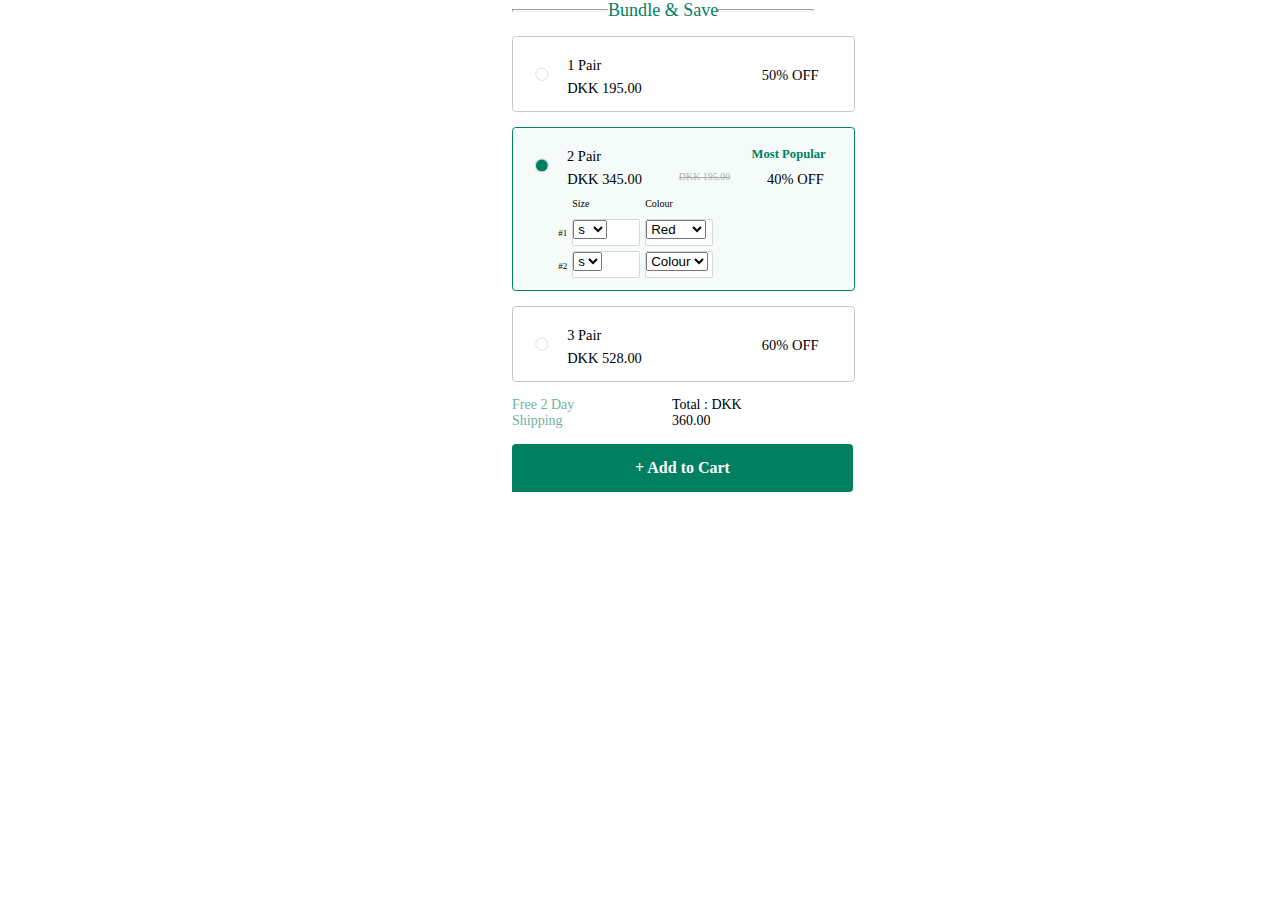
<file: Figma-page.html>
﻿<!DOCTYPE html>

<html lang="en" xmlns="http://www.w3.org/1999/xhtml">
<head>
    <meta charset="utf-8" />
    <title> Front-End page</title>
    <link rel="stylesheet" href="figmapage-style.css"/>
</head>
<body>
    <div class="container">
    <div class="title">
        <hr id='horizontal-line' />
        <p class='title-content'>Bundle & Save</p>
        <hr id='horizontal-line' />
    </div>
    <div id="content">
    <div class="content">
        <svg xmlns="http://www.w3.org/2000/svg" width="16" height="16" viewBox="0 0 16 16" fill="none">
  <circle cx="7.92151" cy="8.20799" r="6.77852" stroke="#DADADA" stroke-width="0.903803"/>
</svg>
        <div class="text-container">
       <div>
        <p class="text">1 Pair</p>
        <p id="price">DKK 195.00</p>
       </div>
       <div>
        <p id ="sale">50% off</p>
     </div>
     </div>
    </div>
    </div>
    <div id="main">
    <div class="main"> 
       <div class= main-content>
           <div class="circle-button2">
<svg xmlns="http://www.w3.org/2000/svg" width="10" height="10" viewBox="0 0 10 10" fill="none">
  <circle cx="4.92136" cy="5.29978" r="4.51902" fill="#007F61"/>
</svg></div>
           <div>
           <h6 id="main-text">2 Pair</h6>
          </div>
          <div> <p id="popular">Most Popular</p></div>
       </div>
       <div class="main-content2">
           <div><p id="price2">DKK 345.00</p></div>
           <div> <strike><p id="amount">DKK 195.00</p></strike></div>
           <div><h6 id="sale2">40% off</h6></div>
       </div>
       <div class="size-select">
             <p class="tag1">#1</p>
           <ul>
               <h6 id="size-chat">Size</h6>
               <li>
                   <select>
                   <option id="size">s </option>
                     <option>m </option>
                       <option>l </option>
               </select></li>
           </ul>
             <ul>
               <h6 id="size-chat">Colour</h6>
               <li><select>
                   <option>Red</option>
                     <option>Green </option>
                       <option>White</option>
               </select></li>
           </ul>
       </div>
        <div class="size-select"> 
            <p class="tag2">#2</p>
           <ul>
               <li><select>
                   <option>s </option>
               </select></li>
           </ul>
             <ul>
               <li><select>
                   <option>Colour</option>
               </select></li>
           </ul>
       </div>
       <h6></h6>
    </div>
    </div>
    <div id="content">
    <div class="content">
        <svg xmlns="http://www.w3.org/2000/svg" width="16" height="16" viewBox="0 0 16 16" fill="none">
  <circle cx="7.92151" cy="8.20799" r="6.77852" stroke="#DADADA" stroke-width="0.903803"/>
</svg>
        <div class="text-container">
       <div>
        <p class="text">3 Pair</p>
        <p id="price">DKK 528.00</p>
       </div>
       <div>
        <p id ="sale">60% off</p>
     </div>
     </div>
    </div>
  </div>
          <div id="content">
    <div id="bottom-content">
           <p id="shipping">Free 2 Day Shipping</p>
         <p class="total-cost">Total : DKK 360.00</p>
        </div>
         </div>
        <div class="button">
            <p class="card">+ Add to Cart</p>
            </div>
            </div>
           
</body>
</html>
</file>
<file: figmapage-style.css>
﻿*{
    padding:0px;
    margin:0px;
}
.container{
    margin:auto 40%;
}
.title {
    display: flex;
    flex-direction: row;
    align-items: center;
    width: 646px;
    padding-bottom:15px;
}
.title-content {
    color: #007F61;
    font-family: Metropolis;
    font-size: 18.076px;
    font-style: normal;
    font-weight: 500;
    line-height: normal;
}
#horizontal-line {
    width: 93.996px;
    height: 0.904px;
}
.content {
    width: 340.734px;
    height: 74.112px;
    flex-shrink: 0;
    border-radius: 3.615px;
    border: 0.904px solid #C8C8C8;
    background: #FFF;
    display: flex;
}
#content, #main{
    padding-bottom:15px;
}
.text-container, .row-content {
    display: flex;
    padding-left: 18.03px;
    justify-content: space-between;
}
svg {
    width: 14.461px;
    height: 14.461px;
    flex-shrink: 0;
    stroke-width: 0.904px;
    stroke: #DADADA;
    padding-left:21.69px;
    padding-top:29.83px
}
.text, #main-text {
    color: #000;
    font-family: Metropolis;
    font-size: 14.461px;
    font-style: normal;
    font-weight: 400;
    line-height: normal;
    padding-top:19.88px;
}
#main-text{
    padding-left:45px;
}
#sale {
    padding-top: 29.83px;
    padding-left: 120px;
    text-transform: uppercase;
    padding-right:24.77px;
}
#price,#sale, #price2,#sale2 {
    color: #000;
    font-family: Metropolis;
    font-size: 14.461px;
    font-style: normal;
    font-weight: 500;
    line-height: normal;
    
}
.circle-button2 {
    fill: #007F61;
    width: 9.038px;
    height: 9.038px;
}
.main {
    border-radius: 3.615px;
    border: 0.904px solid #007F61;
    background: #F4FBF9;
    width: 340.734px;
    height: 161.781px;
}
#main-text,#price2,#sale2 {
    font-family: Inter;
}
.text{
    padding-bottom:5.88px;
}
#sale2 {
    text-transform: uppercase;
}
#amount {
    color: #000000;
    font-family: Inter;
    font-size: 9.942px;
    font-style: normal;
    font-weight: 400;
    line-height: normal;
    opacity: 0.3;
}
strike {
    background: #9F9F9F;
    width: 56.036px;
    height: 0.678px;
}

#popular {
    color: #007F61;
    font-family: Inter;
    font-size: 12.653px;
    font-style: normal;
    font-weight: 600;
    line-height: normal;
    padding-top:19.38px;
    padding-left:150.4px;
    padding-right:24.77px;
}
.size-select{
    display:flex;
    flex-direction:row;
    padding-left:45.23px;
    gap:5px;
    padding-bottom:5px;
}
.tag1,.tag2 {
    color: #000;
    font-family: Inter;
    font-size: 9.038px;
    font-style: normal;
    font-weight: 400;
    line-height: normal;
    padding-top:40px;
}
.tag2 {
    padding-top: 10px;
}
.size-select ul li {
    list-style-type: none;
    border-radius: 1.808px;
    border: 0.904px solid #D9D9D9;
    background: #FFF;
    width: 65.978px;
    height: 25.306px;
    display: inline-block;
    object-fit:contain;
}
#size-chat {
    color: #000;
    font-family: Inter;
    font-size: 9.942px;
    font-style: normal;
    font-weight: 400;
    line-height: normal;
    padding-top: 10px;
    padding-bottom:10px;
}

.main-content, .main-content2 {
    display: flex;
    flex-direction: row;
}
.main-content2{
    padding-left:54.23px;
    padding-right:30px;
    justify-content:space-between;
    padding-top:5.88px;
}
#bottom-content {
    display: flex;
    flex-direction:row;
    justify-content:end;
    gap:60px;
    
}
#size{
    width:68px;
    height:28px;
}
.button {
    width: 341px;
    height: 48px;
    border-radius: 4px 4px 4px 0px;
    background: #007F61;
   
}
.card {
    color: #FFF;
    font-family: Inter;
    font-size: 16px;
    font-style: normal;
    font-weight: 600;
    line-height: normal;
   text-align:center;
   padding-top:15px;

}
#shipping {
    color: #007F61;
    font-family: Inter;
    font-size: 14px;
    font-style: normal;
    font-weight: 500;
    line-height: normal;
    opacity: 0.6;
}
.total-cost {
    color: #000;
    font-family: Inter;
    font-size: 14px;
    font-style: normal;
    font-weight: 500;
    line-height: normal;
}
</file>
